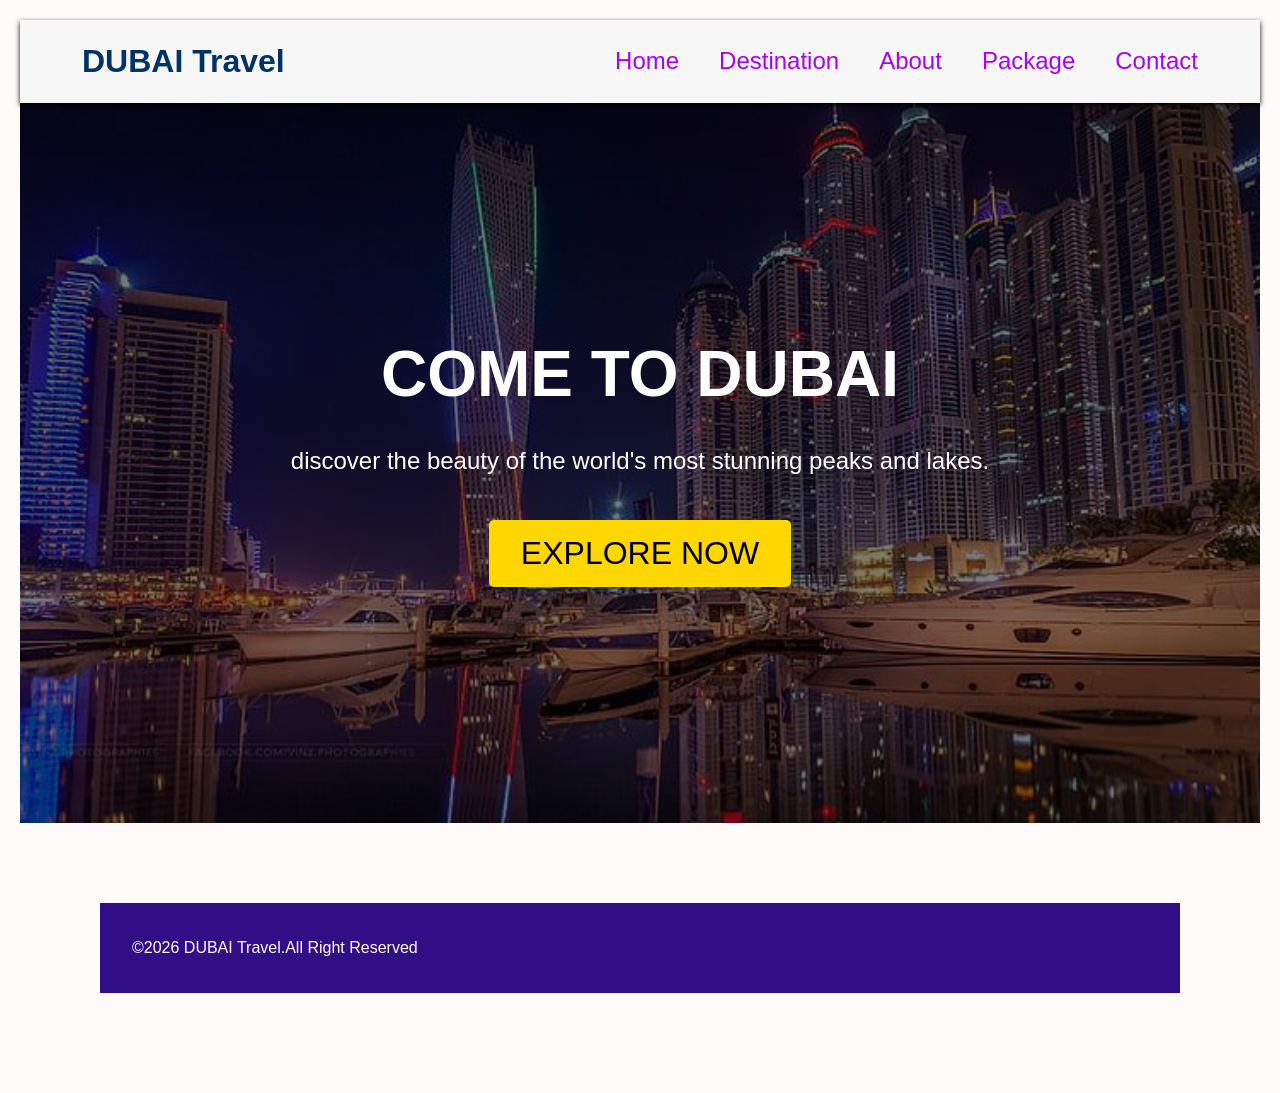
<file: index.html>
<!DOCTYPE html>
<html lang="en">
<head>
    <meta charset="UTF-8">
    <meta name="viewport" content="width=device-width, initial-scale=1.0">
    <title>DUBAI Travel</title>
    <link rel="stylesheet" href="style.css">
</head>
<body>
     <nav>
        <div class="logo">DUBAI Travel <span></span></div>
        <ul>
        <li><a href="index.html">Home</a></li>
        <li><a href="destination.html">Destination</a></li>
         <li><a href="about.html">About</a></li>
        <li><a href="package.html">Package</a></li>
        <li><a href="contact.html">Contact</a></li>
        </ul>  
    </nav>
    <header class="hero">
            <h1> COME TO DUBAI</h1>
            <p> discover the beauty of the world's most stunning peaks and lakes.</p>
            <a href="destination.html"class="btn"> EXPLORE NOW</a>
        </header>
 <footer>
    <p>
        &copy;2026 DUBAI Travel.All Right Reserved
    </p>
    </footer>
</body>
</html>
</file>
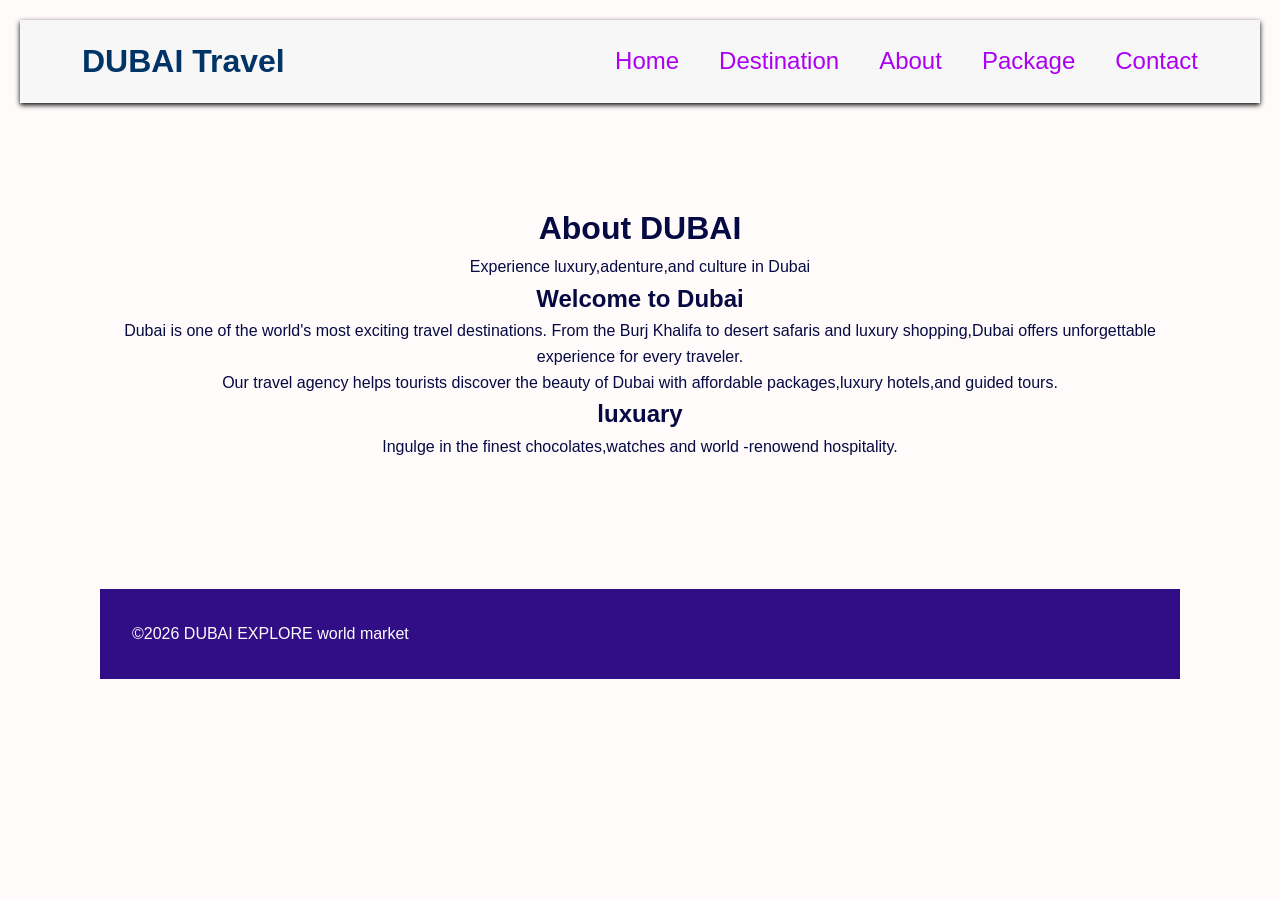
<file: about.html>
<!DOCTYPE html>
<html lang="en">
<head>
    <meta charset="UTF-8">
    <meta name="viewport" content="width=device-width, initial-scale=1.0">
   <title>About DUBAI </title>
    <link rel="stylesheet" href="style.css">
</head>
<body>
    <nav>
        <div class="logo">DUBAI Travel <span></span></div>
        <ul>
        <li><a href="index.html">Home</a></li>
        <li><a href="destination.html">Destination</a></li>
         <li><a href="about.html">About</a></li>
        <li><a href="package.html">Package</a></li>
        <li><a href="contact.html">Contact</a></li>
        </ul>  
    </nav>
<div class="about-content">
            <h1>About DUBAI</h1>
            <p>Experience luxury,adenture,and culture in Dubai</p>
        <h2>Welcome to Dubai</h2>
        <p>Dubai is one of the world's most exciting travel destinations.
           From the Burj Khalifa to desert safaris and luxury shopping,Dubai offers unforgettable experience for every traveler.
         </p>
        <p>Our travel agency helps tourists discover the beauty of Dubai with
            affordable packages,luxury hotels,and guided tours.</p>
            <h2>luxuary</h2>
            <p>Ingulge in the finest chocolates,watches and world -renowend hospitality. </p>
    </div>
    <footer>
    <p>
        &copy;2026 DUBAI EXPLORE world market 
    </p>
</footer>
</body>
</html>
</file>
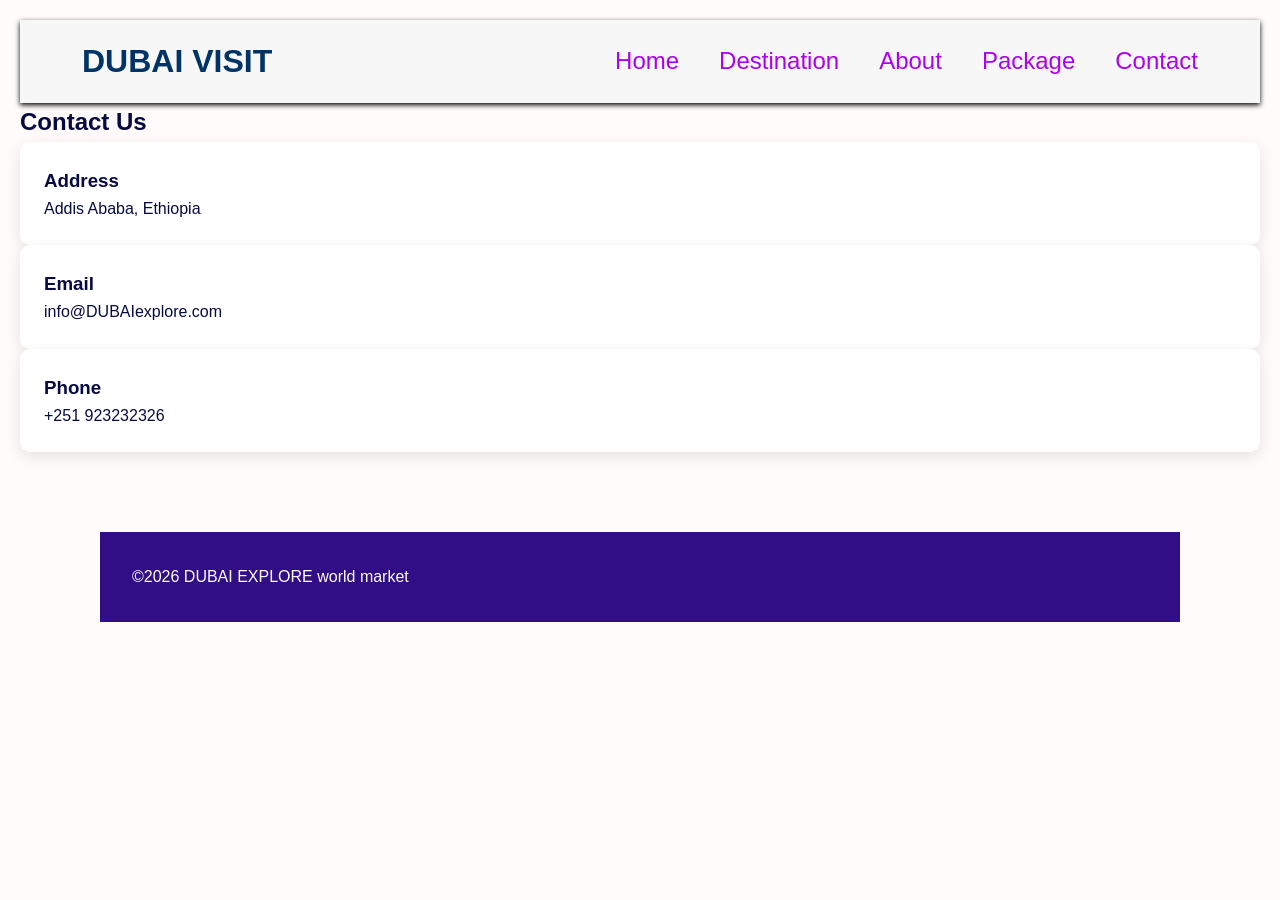
<file: contact.html>
<!DOCTYPE html>
<html lang="en">
<head>
    <meta charset="UTF-8">
    <meta name="viewport" content="width=device-width, initial-scale=1.0">
  <title>DUBAI Contact</title>
    <link rel="stylesheet" href="style.css">
    </head>
<body>
    <nav>
        <div class="logo">DUBAI VISIT <span></span></div>
      <ul>
        <li><a href="index.html">Home</a></li>
        <li><a href="destination.html">Destination</a></li>
         <li><a href="about.html">About</a></li>
        <li><a href="package.html">Package</a></li>
        <li><a href="contact.html">Contact</a></li>
      </ul>  
    </nav>
    <h2>Contact Us</h2>
</div>
<div class="card-container">
<div class="card">
<h3>Address</h3>
<p>Addis Ababa, Ethiopia</p>
</div>
<div class="card">
<h3>Email</h3>
<p>info@DUBAIexplore.com</p>
</div>
<div class="card">
<h3>Phone</h3>
<p>+251 923232326</p>
</div>
</div>
    <footer>
    <p>
        &copy;2026 DUBAI EXPLORE world market 
    </p>
</footer>
</body>
</html>
</file>
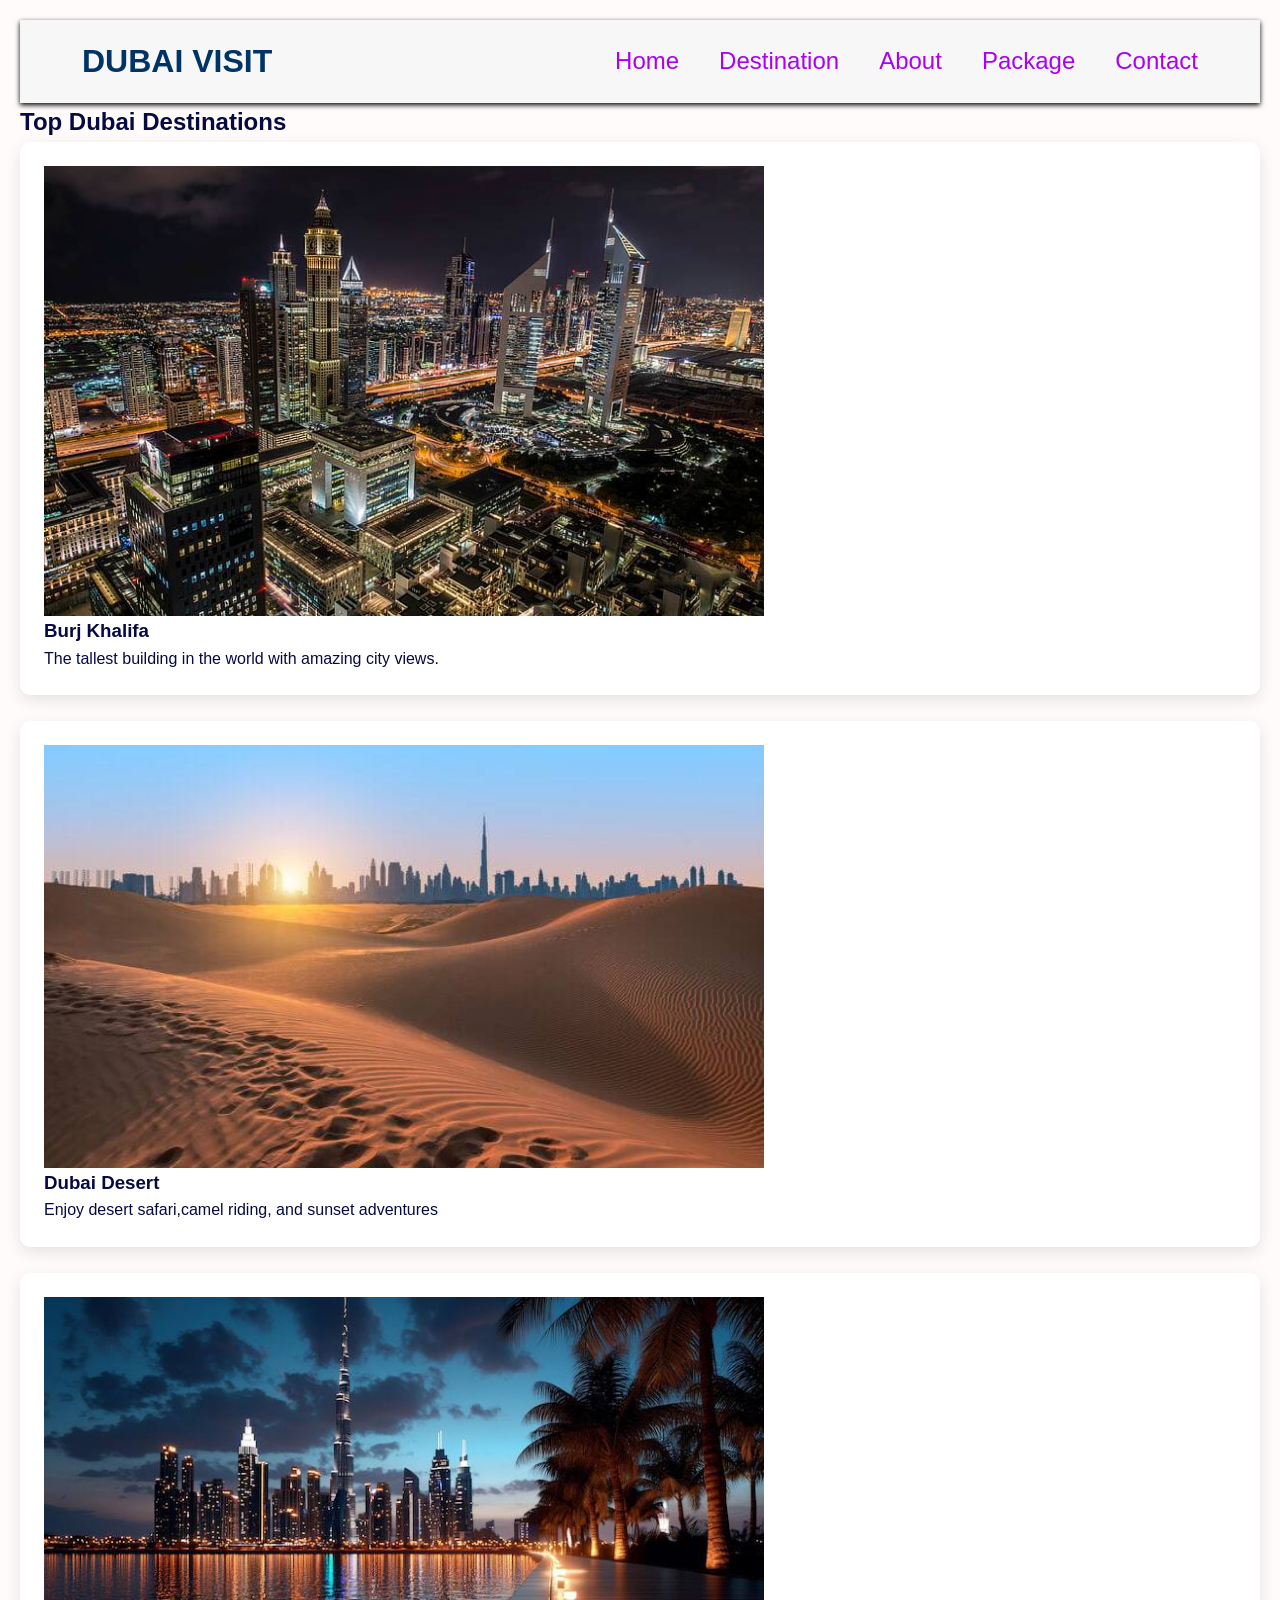
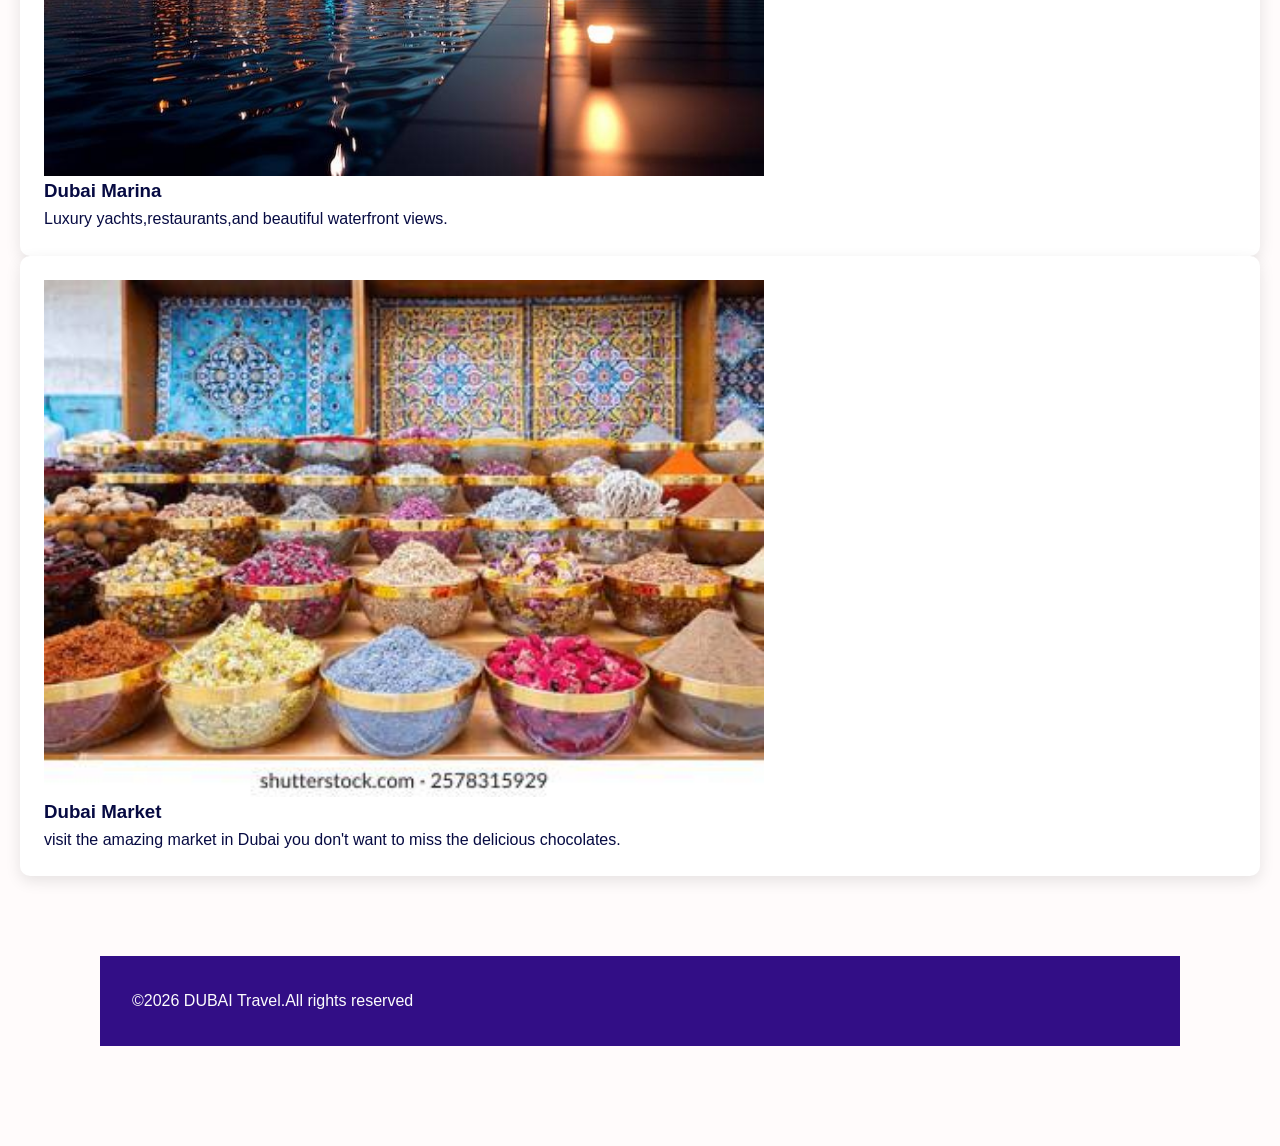
<file: destination.html>
<!DOCTYPE html>
<html lang="en">
<head>
    <meta charset="UTF-8">
    <meta name="viewport" content="width=device-width, initial-scale=1.0">
    <title>DUBAI Destination</title>
     <link rel="stylesheet" href="style.css">
</head>
<body>
    <nav>
        <div class="logo">DUBAI VISIT <span></span></div>
      <ul>
        <li><a href="index.html">Home</a></li>
        <li><a href="destination.html">Destination</a></li>
        <li><a href="about.html">About</a></li>
        <li><a href="package.html">Package</a></li>
        <li><a href="contact.html">Contact</a></li>
      </ul>  
    </nav>
    <section class="page-title">
            <h2>Top Dubai Destinations</h2>
    </section>
   <section class="card-container">
    <div class="card">
      <img src="burji 6.jpg">
      <h3> Burj Khalifa</h3>
      <p> The tallest building in the world with amazing city views.</p>
    </div>
    <br/>
    <div class="card">
      <img src="desert.jpg">
      <h3> Dubai Desert</h3>
      <p>Enjoy desert safari,camel riding, and sunset adventures</p>
    </div>
    <br/>
    <div class="card">
      <img src="buriji 1.jpg">
      <h3>Dubai Marina</h3>
      <p>Luxury yachts,restaurants,and beautiful waterfront views.</p>
    </div>
    <div class="card">
      <img src="market.jpg">
      <h3>Dubai Market</h3>
      <p>visit the amazing market in Dubai you don't want to miss the delicious chocolates.</p>
    </div>
  </section>
    <footer>
    <p>
        &copy;2026 DUBAI Travel.All rights reserved
    </p>
</footer>
</body>
</html>
</file>
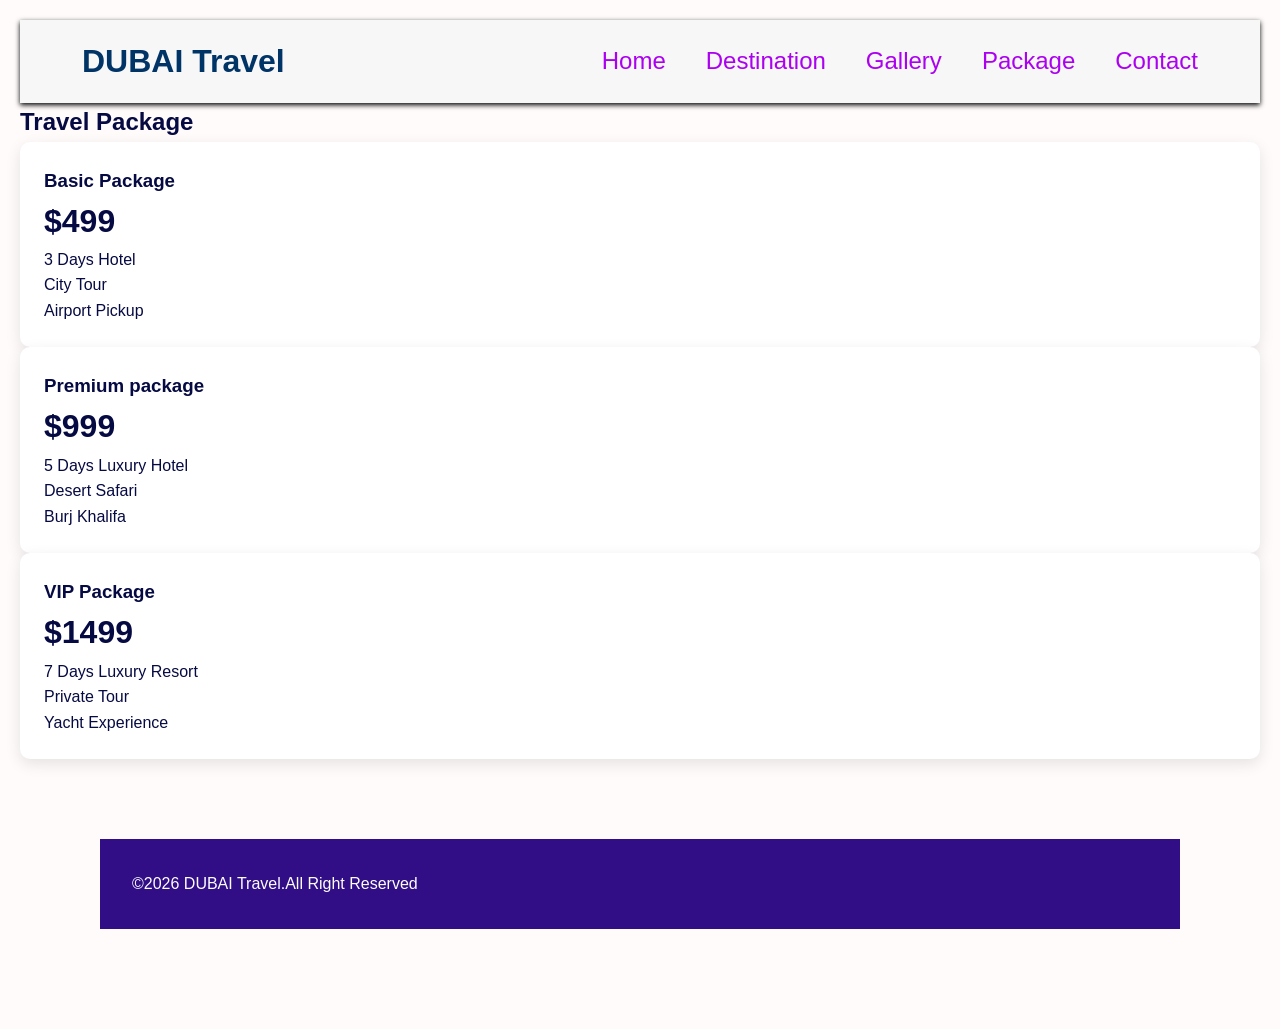
<file: package.html>
<!DOCTYPE html>
<html lang="en">
<head>
    <meta charset="UTF-8">
    <meta name="viewport" content="width=device-width, initial-scale=1.0">
     <title>DUBAI Package</title>
     <link rel="stylesheet" href="style.css">
</head>
<body>
    <nav>
        <div class="logo">DUBAI Travel <span></span></div>
      <ul>
        <li><a href="index.html">Home</a></li>
        <li><a href="destination.html">Destination</a></li>
        <li><a href="about.html">Gallery</a></li>
        <li><a href="package.html">Package</a></li>
        <li><a href="contact.html">Contact</a></li>
      </ul>  
     </nav>
     <div class="page-title">
      <h2>Travel Package</h2>
     </div>
     <div class="card-container">
      <div class="card">
        <h3>Basic Package</h3>
        <h1>$499</h1>
        <p>3 Days Hotel</p>
        <p>City Tour</p>
        <p>Airport Pickup</p>
      </div>
      <div class="card">
        <h3>Premium package</h3>
        <h1>$999</h1>
        <p>5 Days Luxury Hotel</p>
        <p>Desert Safari</p>
        <p>Burj Khalifa</p>
      </div>
       <div class="card">
        <h3>VIP Package</h3>
        <h1>$1499</h1>
        <p>7 Days Luxury Resort</p>
        <P>Private Tour</P>
        <p>Yacht Experience</p>
       </div>
      </div>
    <footer>
    <p>
        &copy;2026 DUBAI Travel.All Right Reserved
    </p>
</footer>
</body>
</html>
</file>
<file: style.css>
*{
    margin: 0%;
    padding: 0%;
    box-sizing: border-box;
    font-family: 'Segoe UI', Tahoma, Geneva, Verdana, sans-serif;
}
body{
    line-height: 1.6;
    color: rgb(6, 10, 66);
    background:linear-gradient( rgba(0,0,0,0.5)),;
    background-color: rgb(255, 251, 251);
}
.hero{
    height:80vh;
    background:
    linear-gradient(rgba(0,0,0,0.5), rgba(0,0,0,0.5)),
    url('burji 3.jpg');
    background-size:cover;
    background-position:center;
    display:flex;
    flex-direction:column;
    justify-content: center;
    align-items:center;
    text-align:center;
    color:white;
}
nav{
    display: flex;
    justify-content: space-between;
    align-items: center;
    padding: 1rem 5%;
    background-color: rgb(247, 247, 247);
    box-shadow: 0 2px 5px rgb(0, 0, 0);
    position: sticky;
    top: 0;
    z-index: 1000;
}
.card{
    background:rgb(255, 255, 255);
    border-radius:10px;
    padding: 1.5rem;
    box-shadow:0 5px 15px rgba(0,0,0,0.1);
    transition:0.3s;
    display: grid;
}
.card-content h2{
    margin-bottom:15px;
    color:#003366;
}
nav ul{
    display:flex;
    list-style:none;
    flex-wrap:wrap;
}
nav ul li{
    margin-left:40px;
}
nav ul li a{
    color:#ac00f0;
    text-decoration:none;
    font-weight:500;
    font-size: 1.5rem;
transition: color 0.35;
}
.hero p{
    font-size: 1.5rem;
    margin-bottom: 1.5rem;
}
.content{
    max-width: 1100px;
    margin: 0 3rem;
    padding: 0 2rem;
}
.btn{
    display:inline-block;
    padding: 0.5rem 2rem;
    background:gold;
    color:black;
    text-decoration: none;
    border-radius: 5px;
    margin: 1rem;
    font-size: 2rem;
}
footer{
    margin: 5rem;
    padding: 2rem;
    text-align: center;
    color: rgb(253, 253, 253);
    background-color: #320e86;
    display: flex;
}
.card-container{
    display: column;
    grid-template-columns:repeat(auto-fit,minmax(250px,1fr));
    gap: 100px;
    width: 100%;
}
.card img{
    width: 45rem;
    height: 200 px;
    object-fit: cover;
}
.hero h1{
    font-size: 4rem;
    margin-bottom: 1rem ;
}
.about-content{
    display:block;
    align-items:center;
    text-align: center;
    margin : 50px;
    padding: 50px;
}
.logo{
    font-size: 2rem;
    font-weight: bold;
    color:#003366
}
body {
      font-family: sans-serif;
      line-height: 1.6;
      margin: 0;
      padding: 20px;
    }

    .container {
      max-width: 800px;  /* Stops the text from getting too wide on desktop */
      width: 100%;       /* Allows it to shrink perfectly on mobile */
      margin: 0 auto;    /* Centers the layout on the screen */
    }

    /* Makes sure images never spill off the screen */
    img {
      max-width: 100%;
      height: auto;
    }
</file>
